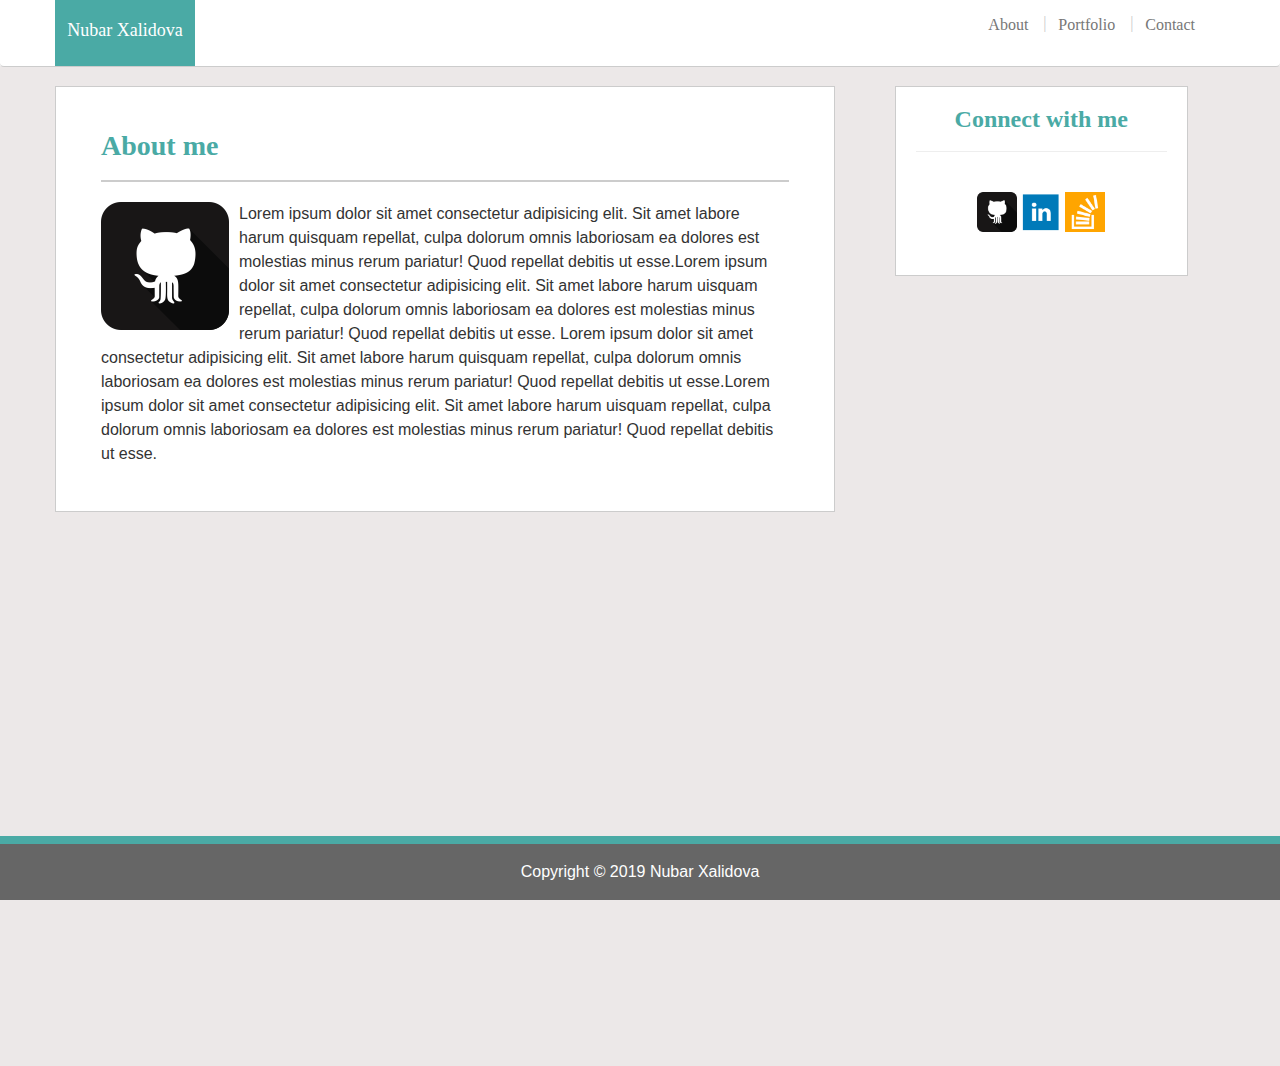
<file: index.html>
<!DOCTYPE html>
<html lang="en">

<head>
    <meta charset="UTF-8">
    <meta name="viewport" content="width=device-width, initial-scale=1.0">
    <meta http-equiv="X-UA-Compatible" content="ie=edge">
    <title>Portfolio</title>
    <link rel="stylesheet" href="https://maxcdn.bootstrapcdn.com/bootstrap/3.3.7/css/bootstrap.min.css"
        integrity="sha384-BVYiiSIFeK1dGmJRAkycuHAHRg32OmUcww7on3RYdg4Va+PmSTsz/K68vbdEjh4u" crossorigin="anonymous">
    <script src="https://ajax.googleapis.com/ajax/libs/jquery/3.2.1/jquery.min.js"></script>

    <script src="https://maxcdn.bootstrapcdn.com/bootstrap/3.3.7/js/bootstrap.min.js"
        integrity="sha384-Tc5IQib027qvyjSMfHjOMaLkfuWVxZxUPnCJA7l2mCWNIpG9mGCD8wGNIcPD7Txa"
        crossorigin="anonymous"></script>
    <link rel="stylesheet" href="./assets/css/reset.css">
    <link rel="stylesheet" href="./assets/css/style.css">
    <link rel="stylesheet" href="./assets/css/aboutme.css">
</head>

<body>
    <header>
        <nav class="navbar navbar-default">
            <div class="container">
                <div class="navbar-header">
                    <button type="button" class="navbar-toggle collapsed" data-toggle="collapse"
                        data-target="#bs-example-navbar-collapse-1" aria-expanded="false">
                        <span class="sr-only">Toggle navigation</span>
                        <span class="icon-bar"></span>
                        <span class="icon-bar"></span>
                        <span class="icon-bar"></span>
                    </button>
                    <a class="navbar-brand username" href="#">Nubar Xalidova</a>
                </div>

                <div class="collapse navbar-collapse" id="bs-example-navbar-collapse-1">

                    <ul class="nav navbar-nav navbar-right menu">
                        <li><a href="./index.html">About</a></li>
                        <li><a href="./portfolio.html">Portfolio</a></li>
                        <li><a href="./contact.html">Contact</a></li>
                    </ul>
                </div>
            </div>
        </nav>
    </header>

    <div class="content">
        <div class="container">
            <div class="row">
                <div class="col-lg-8 col-md-12 col-sm-12 col-xs-12 about-me">
                    <div class="about-me-header">
                        <h1 class="header-title">About me</h1>
                        <hr class="header-border">
                    </div>
                    <div class="about-me-container">
                      <img src="./assets/images/github.png" alt="Profile">
                      <p>
                          Lorem ipsum dolor sit amet consectetur adipisicing elit. Sit amet labore harum 
                          quisquam repellat, culpa dolorum omnis laboriosam ea dolores est molestias minus
                          rerum pariatur! Quod repellat debitis ut esse.Lorem ipsum dolor sit amet consectetur 
                          adipisicing elit. Sit amet labore harum uisquam repellat, culpa dolorum omnis 
                          laboriosam ea dolores est molestias minus rerum pariatur! Quod repellat debitis ut esse.
                          Lorem ipsum dolor sit amet consectetur adipisicing elit. Sit amet labore harum 
                          quisquam repellat, culpa dolorum omnis laboriosam ea dolores est molestias minus
                          rerum pariatur! Quod repellat debitis ut esse.Lorem ipsum dolor sit amet consectetur 
                          adipisicing elit. Sit amet labore harum uisquam repellat, culpa dolorum omnis 
                          laboriosam ea dolores est molestias minus rerum pariatur! Quod repellat debitis ut esse.
                      </p>
                    </div>
                </div>
                <div class="col-lg-3 col-md-12 col-sm-12 col-xs-12 connect-me">
                    <div class="connect-me-header">
                        <h1 class="connect-me-header-title">Connect with me</h1>
                        <hr class="connect-me-header-border">
                        <div class="connect-me-imgs-container text-center">
                            <img src="./assets/images/github.png" alt="">
                            <img src="./assets/images/linkedin.png" alt="">
                            <img src="./assets/images/stackoverflow.png" alt="">
                        </div>
                    </div>
                </div>
            </div>
        </div>
    </div>

    <footer class="footer">
        <nav class="navbar navbar-default navbar-fixed-bottom">
            <div class="container text-center">
                Copyright &copy; 2019 Nubar Xalidova
            </div>
        </nav>
    </footer>
</body>

</html>
</file>
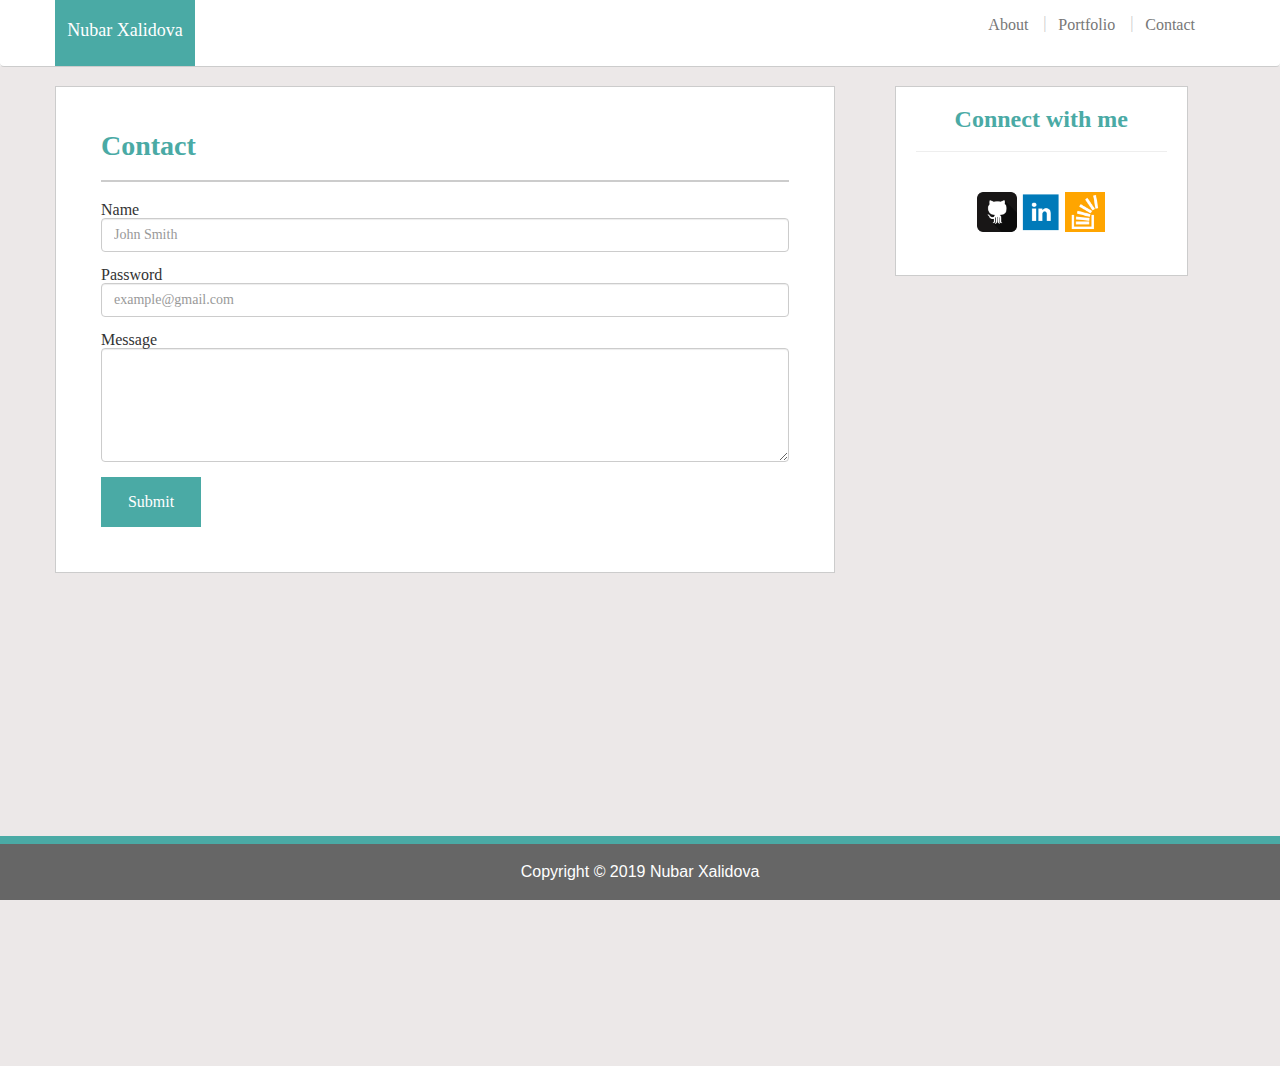
<file: contact.html>
<!DOCTYPE html>
<html lang="en">

<head>
    <meta charset="UTF-8">
    <meta name="viewport" content="width=device-width, initial-scale=1.0">
    <meta http-equiv="X-UA-Compatible" content="ie=edge">
    <title>Portfolio</title>
    <link rel="stylesheet" href="https://maxcdn.bootstrapcdn.com/bootstrap/3.3.7/css/bootstrap.min.css"
        integrity="sha384-BVYiiSIFeK1dGmJRAkycuHAHRg32OmUcww7on3RYdg4Va+PmSTsz/K68vbdEjh4u" crossorigin="anonymous">
    <script src="https://ajax.googleapis.com/ajax/libs/jquery/3.2.1/jquery.min.js"></script>

    <script src="https://maxcdn.bootstrapcdn.com/bootstrap/3.3.7/js/bootstrap.min.js"
        integrity="sha384-Tc5IQib027qvyjSMfHjOMaLkfuWVxZxUPnCJA7l2mCWNIpG9mGCD8wGNIcPD7Txa"
        crossorigin="anonymous"></script>
    <link rel="stylesheet" href="./assets/css/reset.css">
    <link rel="stylesheet" href="./assets/css/style.css">
    <link rel="stylesheet" href="./assets/css/contact.css">
</head>

<body>
    <header>
        <nav class="navbar navbar-default">
            <div class="container">
                <div class="navbar-header">
                    <button type="button" class="navbar-toggle collapsed" data-toggle="collapse"
                        data-target="#bs-example-navbar-collapse-1" aria-expanded="false">
                        <span class="sr-only">Toggle navigation</span>
                        <span class="icon-bar"></span>
                        <span class="icon-bar"></span>
                        <span class="icon-bar"></span>
                    </button>
                    <a class="navbar-brand username" href="#">Nubar Xalidova</a>
                </div>

                <div class="collapse navbar-collapse" id="bs-example-navbar-collapse-1">

                    <ul class="nav navbar-nav navbar-right menu">
                        <li><a href="./index.html">About</a></li>
                        <li><a href="./portfolio.html">Portfolio</a></li>
                        <li><a href="./contact.html">Contact</a></li>
                    </ul>
                </div>
            </div>
        </nav>
    </header>

    <div class="content">
        <div class="container">
            <div class="row">
                <div class="col-lg-8 col-md-12 col-sm-12 col-xs-12 contact">
                    <div class="contact-header">
                        <h1 class="header-title">Contact</h1>
                        <hr class="header-border">
                    </div>
                    <div class="contact-info">
                        <form>
                            <div class="form-group">
                                <label for="exampleInputName">Name</label>
                                <input type="text" class="form-control" id="exampleInputName" placeholder="John Smith">
                            </div>
                            <div class="form-group">
                                <label for="exampleInputEmail">Password</label>
                                <input type="text" class="form-control" id="exampleInputEmail"
                                    placeholder="example@gmail.com">
                            </div>
                            <div class="form-group">
                                <label for="exampleInputMsg">Message</label>
                                <textarea rows="5" class="form-control" id="exampleInputMsg"></textarea>
                            </div>

                            <button type="submit" class="submit-btn">Submit</button>
                        </form>
                    </div>
                </div>
                <div class="col-lg-3 col-md-12 col-sm-12 col-xs-12 connect-me">
                    <div class="connect-me-header">
                        <h1 class="connect-me-header-title">Connect with me</h1>
                        <hr class="connect-me-header-border">
                        <div class="connect-me-imgs-container text-center">
                            <img src="./assets/images/github.png" alt="">
                            <img src="./assets/images/linkedin.png" alt="">
                            <img src="./assets/images/stackoverflow.png" alt="">
                        </div>
                    </div>
                </div>
            </div>
        </div>
    </div>

    <footer class="footer">
        <nav class="navbar navbar-default navbar-fixed-bottom">
            <div class="container text-center">
                Copyright &copy; 2019 Nubar Xalidova
            </div>
        </nav>
    </footer>
</body>

</html>
</file>
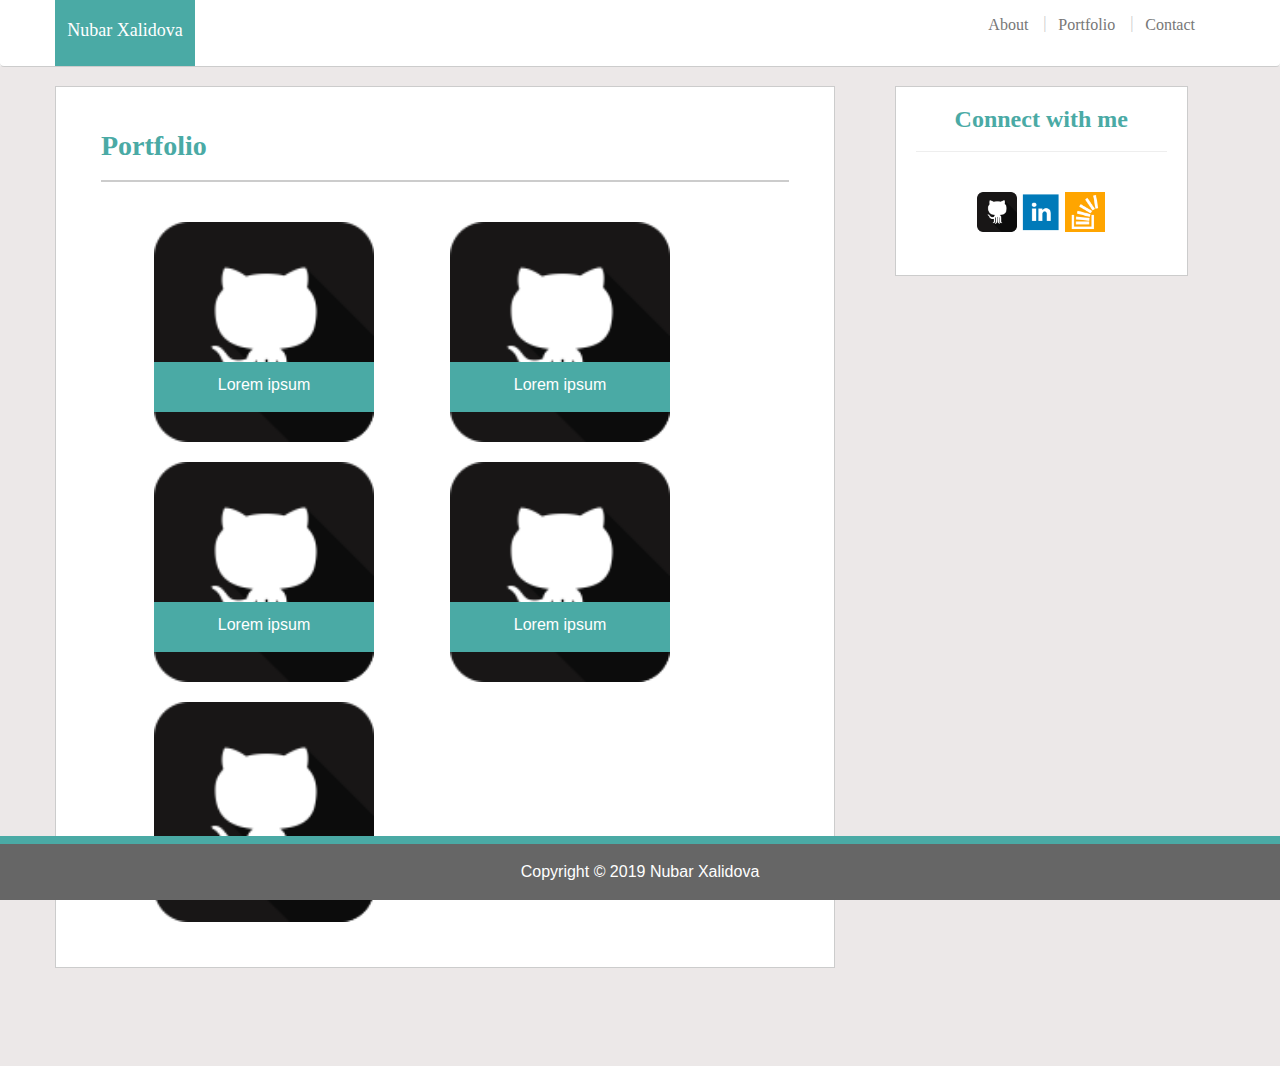
<file: portfolio.html>
<!DOCTYPE html>
<html lang="en">

<head>
    <meta charset="UTF-8">
    <meta name="viewport" content="width=device-width, initial-scale=1.0">
    <meta http-equiv="X-UA-Compatible" content="ie=edge">
    <title>Portfolio</title>
    <link rel="stylesheet" href="https://maxcdn.bootstrapcdn.com/bootstrap/3.3.7/css/bootstrap.min.css"
        integrity="sha384-BVYiiSIFeK1dGmJRAkycuHAHRg32OmUcww7on3RYdg4Va+PmSTsz/K68vbdEjh4u" crossorigin="anonymous">
    <script src="https://ajax.googleapis.com/ajax/libs/jquery/3.2.1/jquery.min.js"></script>

    <script src="https://maxcdn.bootstrapcdn.com/bootstrap/3.3.7/js/bootstrap.min.js"
        integrity="sha384-Tc5IQib027qvyjSMfHjOMaLkfuWVxZxUPnCJA7l2mCWNIpG9mGCD8wGNIcPD7Txa"
        crossorigin="anonymous"></script>
    <link rel="stylesheet" href="./assets/css/reset.css">
    <link rel="stylesheet" href="./assets/css/style.css">
    <link rel="stylesheet" href="./assets/css/portfolio.css">
</head>

<body>
    <header>
        <nav class="navbar navbar-default">
            <div class="container">
                <div class="navbar-header">
                    <button type="button" class="navbar-toggle collapsed" data-toggle="collapse"
                        data-target="#bs-example-navbar-collapse-1" aria-expanded="false">
                        <span class="sr-only">Toggle navigation</span>
                        <span class="icon-bar"></span>
                        <span class="icon-bar"></span>
                        <span class="icon-bar"></span>
                    </button>
                    <a class="navbar-brand username" href="#">Nubar Xalidova</a>
                </div>

                <div class="collapse navbar-collapse" id="bs-example-navbar-collapse-1">

                    <ul class="nav navbar-nav navbar-right menu">
                        <li><a href="./index.html">About</a></li>
                        <li><a href="./portfolio.html">Portfolio</a></li>
                        <li><a href="./contact.html">Contact</a></li>
                    </ul>
                </div>
            </div>
        </nav>
    </header>

    <div class="content">
        <div class="container">
            <div class="row">
                <div class="col-lg-8 col-md-12 col-sm-12 col-xs-12 portfolio">
                    <div class="portfolio-header">
                        <h1 class="header-title">Portfolio</h1>
                        <hr class="header-border">
                    </div>
                    <div class="container portfolio-imgs-container">
                        <div class="col-lg-6 col-md-6 col-sm-12 col-xs-12 img-box">
                            <img src="./assets/images/github.png" alt="">
                            <div class="img-box-text">
                                <h4>Lorem ipsum</h4>
                            </div>
                        </div>
                        <div class="col-lg-6 col-md-6 col-sm-12 col-xs-12 img-box">
                            <img src="./assets/images/github.png" alt="">
                            <div class="img-box-text">
                                <h4>Lorem ipsum</h4>
                            </div>
                        </div>
                        <div class="col-lg-6 col-md-6 col-sm-12 col-xs-12 img-box">
                            <img src="./assets/images/github.png" alt="">
                            <div class="img-box-text">
                                <h4>Lorem ipsum</h4>
                            </div>
                        </div>
                        <div class="col-lg-6 col-md-6 col-sm-12 col-xs-12 img-box">
                            <img src="./assets/images/github.png" alt="">
                            <div class="img-box-text">
                                <h4>Lorem ipsum</h4>
                            </div>
                        </div>
                        <div class="col-lg-6 col-md-6 col-sm-12 col-xs-12 img-box">
                            <img src="./assets/images/github.png" alt="">
                            <div class="img-box-text">
                                <h4>Lorem ipsum</h4>
                            </div>
                        </div>
                    </div>
                </div>
                <div class="col-lg-3 col-md-12 col-sm-12 col-xs-12 connect-me">
                    <div class="connect-me-header">
                        <h1 class="connect-me-header-title">Connect with me</h1>
                        <hr class="connect-me-header-border">
                        <div class="connect-me-imgs-container text-center">
                            <img src="./assets/images/github.png" alt="">
                            <img src="./assets/images/linkedin.png" alt="">
                            <img src="./assets/images/stackoverflow.png" alt="">
                        </div>
                    </div>
                </div>
            </div>
        </div>
    </div>

    <footer class="footer">
        <nav class="navbar navbar-default navbar-fixed-bottom">
            <div class="container text-center">
                Copyright &copy; 2019 Nubar Xalidova
            </div>
        </nav>
    </footer>
</body>

</html>
</file>
<file: assets/css/style.css>
header .navbar-default {
    background: #fff !important;
    border: none;
    border-bottom: 1px solid #ccc;

}

header {
    height: 66px;
}

.navbar-header .username {
    background: #4aaaa5;
    color: white;
    padding: 20px 0;
    text-align: center;
    height: 66px;
    width: 140px;
}

.navbar-header .username:hover {
    background: #4aaaa5;
    color: white;
}

.navbar-collapse .menu li + li::before {
    content: "|";
    color: #ccc;
    float: left;
    position: relative;
    display: block;
    padding-top: 15px;
    padding-bottom: 15px;

}

.content {
    padding: 20px;
    background: rgb(236, 232, 232);
    height: 1000px;
}

.header-title {
    color: #4aaaa5;
    font-family: 'Georgia', Times, Times New Roman, serif;
    font-size:28px;
    font-weight: bold;
}

.header-border {
    border: 1px solid #ccc;
}

.connect-me {
    border: 1px solid #ccc;
    background: #fff;
    padding: 20px;
}

.connect-me .connect-me-header {
    text-align: center;
}

.connect-me .connect-me-header .connect-me-header-title {
    color: #4aaaa5;
    font-family: 'Georgia', Times, Times New Roman, serif;
    font-size:24px;
    font-weight: bold;
}

.connect-me .connect-me-imgs-container {
    padding: 20px;
}

.connect-me .connect-me-imgs-container img {
    width: 40px;
    height: 40px;
}


.footer .navbar-default {
    background: #666 !important;
    font-family: 'Arial', 'Helvetica Neue', Helvetica, sans-serif;
    padding: 20px;
    color: #fff;
    border-top: 8px solid #4aaaa5;
}
</file>
<file: assets/css/aboutme.css>
.about-me {
    border: 1px solid #ccc;
    background: #fff;
    padding: 45px;
    margin-right: 60px;
    margin-bottom: 20px;
}

.about-me .about-me-container {
    width: 100%;
}


.about-me .about-me-container img {
    float: left;
    margin-right: 10px;
}

.about-me .about-me-container p{
    line-height: 1.5em;
    font-family: 'Arial', 'Helvetica Neue', Helvetica, sans-serif;

}
</file>
<file: assets/css/contact.css>
.contact {
    border: 1px solid #ccc;
    background: #fff;
    padding: 45px;
    margin-right: 60px;
    margin-bottom: 20px;
}

.contact .contact-header .contact-header-title {
    color: #4aaaa5;
    font-family: 'Georgia', Times, Times New Roman, serif;
    font-size:28px;
    font-weight: bold;
}

.contact .submit-btn {
     color:#fff;
     padding: 15px 0px;
     text-align: center;
     background: #4aaaa5;
     width: 100px;
     height: 50px;
     border: none;
}
</file>
<file: assets/css/portfolio.css>
.portfolio {
    border: 1px solid #ccc;
    background: #fff;
    padding: 45px;
    margin-right: 60px;
    margin-bottom: 20px;
}


.portfolio .portfolio-imgs-container {
    width: 100%;
}

.portfolio .portfolio-imgs-container .img-box {
    position: relative;
    padding: 0;
    margin: 20px 38px;
    width: 220px;
    height: 200px;
}

.portfolio .portfolio-imgs-container .img-box img {
    width: 100%;
}

.portfolio .portfolio-imgs-container .img-box .img-box-text {
    position: absolute;
    background: #4aaaa5;    
    left: 0;
    bottom: 5%;
    text-align: center;
    padding: 15px 0px;
    box-sizing: border-box;
    color: #fff;
    font-family: 'Arial', 'Helvetica Neue', Helvetica, sans-serif;
    width: 100%;
    height: 50px;
}
</file>
